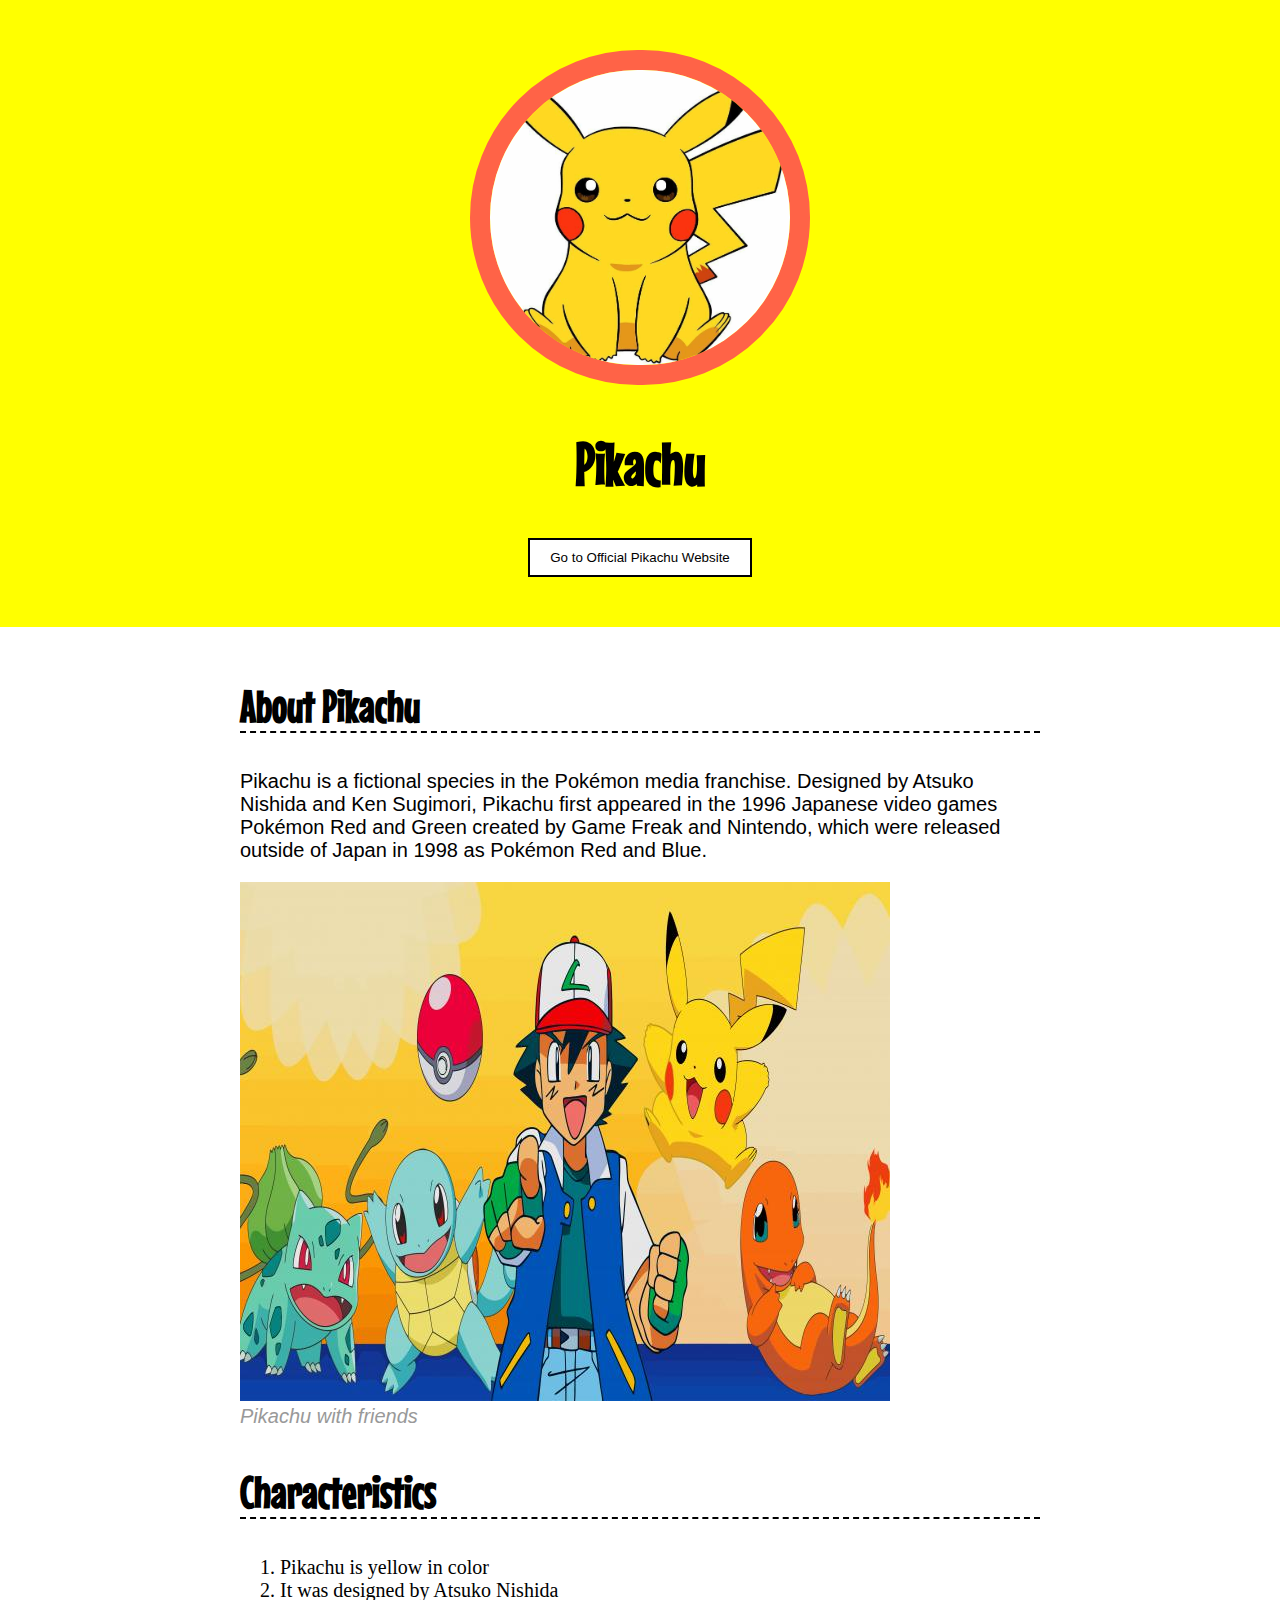
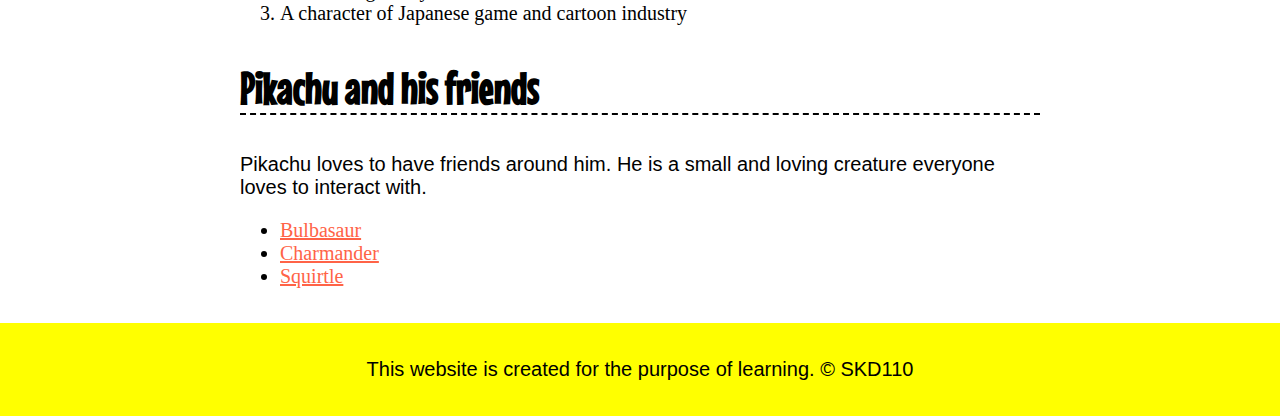
<file: index.html>
<!DOCTYPE html>
<html lang="en">
  <head>
    <meta charset="UTF-8" />
    <meta http-equiv="X-UA-Compatible" content="IE=edge" />
    <meta name="viewport" content="width=device-width, initial-scale=1.0" />
    <title>Pikachu</title>
    <link rel="icon" href="img/pikachu-avatar.jpg" />
    <link rel="preconnect" href="https://fonts.googleapis.com" />
    <link rel="preconnect" href="https://fonts.gstatic.com" crossorigin />
    <link
      href="https://fonts.googleapis.com/css2?family=Mouse+Memoirs&display=swap"
      rel="stylesheet"
    />
    <link rel="stylesheet" href="css/hero.css" />
  </head>
  <body>
    <!-- Header Area-->
    <header>
      <img src="img/pikachu-avatar.jpg" />
      <h1>Pikachu</h1>
      <button>Go to Official Pikachu Website</button>
    </header>

    <main>
      <!-- About Section-->
      <h2>About Pikachu</h2>
      <p>
        Pikachu is a fictional species in the Pokémon media franchise. Designed
        by Atsuko Nishida and Ken Sugimori, Pikachu first appeared in the 1996
        Japanese video games Pokémon Red and Green created by Game Freak and
        Nintendo, which were released outside of Japan in 1998 as Pokémon Red
        and Blue.
      </p>
      <img src="img/pikachu-friends.jpg" />
      <p class="caption">Pikachu with friends</p>

      <!-- Characteristics-->
      <h2>Characteristics</h2>
      <ol>
        <li>Pikachu is yellow in color</li>
        <li>It was designed by Atsuko Nishida</li>
        <li>A character of Japanese game and cartoon industry</li>
      </ol>

      <!-- Friends Section -->
      <h2>Pikachu and his friends</h2>
      <p>
        Pikachu loves to have friends around him. He is a small and loving
        creature everyone loves to interact with.
      </p>
      <ul>
        <li>
          <a href="https://www.pokemon.com/us/pokedex/bulbasaur" target="_blank"
            >Bulbasaur</a
          >
        </li>
        <li>
          <a
            href="https://www.pokemon.com/us/pokedex/charmander"
            target="_blank"
            >Charmander</a
          >
        </li>
        <li>
          <a href="https://www.pokemon.com/us/pokedex/squirtle" target="_blank"
            >Squirtle</a
          >
        </li>
      </ul>
    </main>
    <!-- Footer Section-->
    <footer>
      <p>This website is created for the purpose of learning. &copy; SKD110</p>
    </footer>
  </body>
</html>
</file>
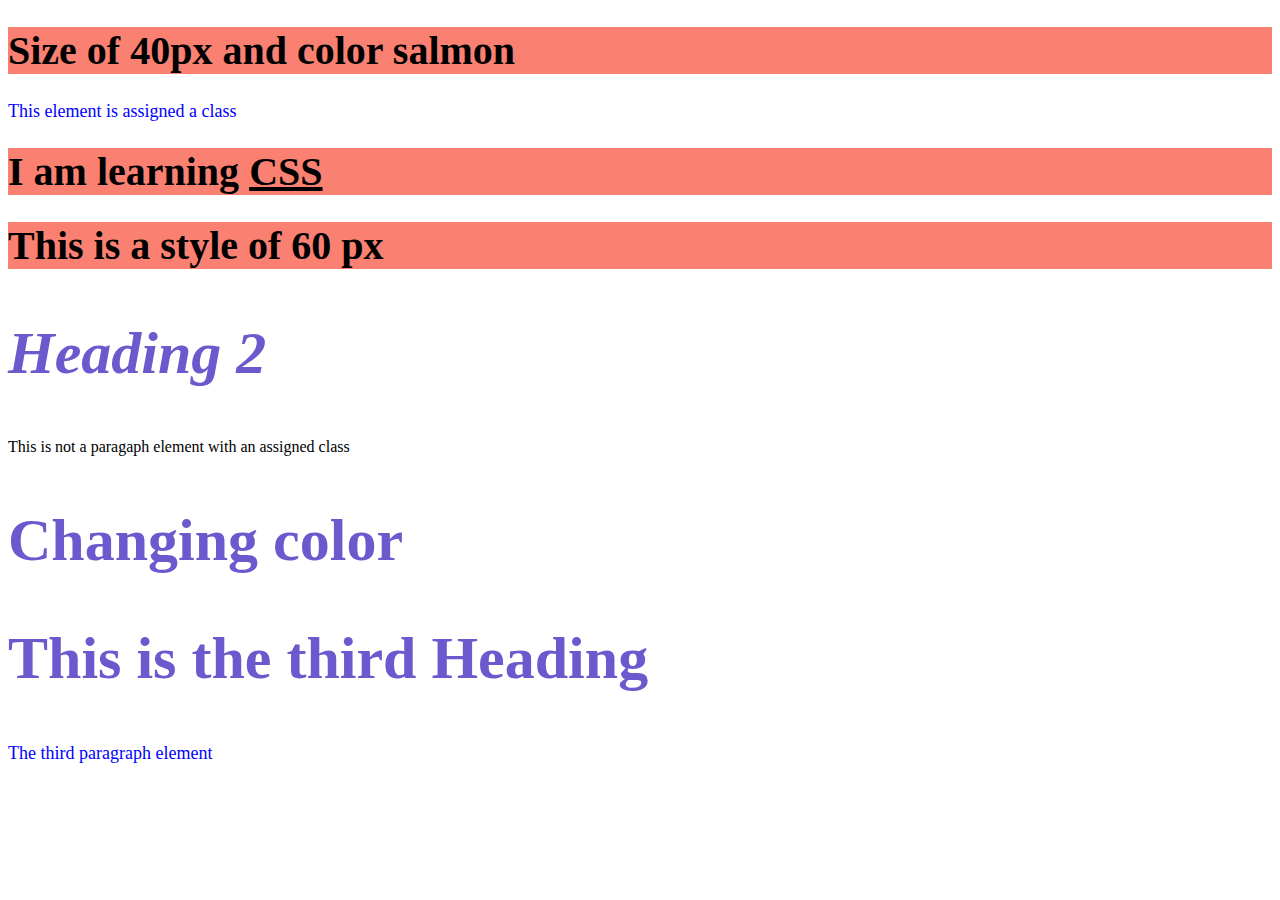
<file: style-html.html>
<!DOCTYPE html>
<html lang="en">
  <head>
    <meta charset="UTF-8" />
    <meta http-equiv="X-UA-Compatible" content="IE=edge" />
    <meta name="viewport" content="width=device-width, initial-scale=1.0" />
    <title>Learning CSS</title>
    <link rel="stylesheet" href="css/learningcss.css" />
  </head>
  <body>
    <h1>Size of 40px and color salmon</h1>
    <p class="box">This element is assigned a class</p>
    <h1>I am learning <u>CSS</u></h1>
    <h1>This is a style of 60 px</h1>
    <h2 class="italic">Heading 2</h2>
    <p>This is not a paragaph element with an assigned class</p>
    <h2>Changing color</h2>
    <h2>This is the third Heading</h2>
    <p class="box">The third paragraph element</p>
  </body>
</html>
</file>
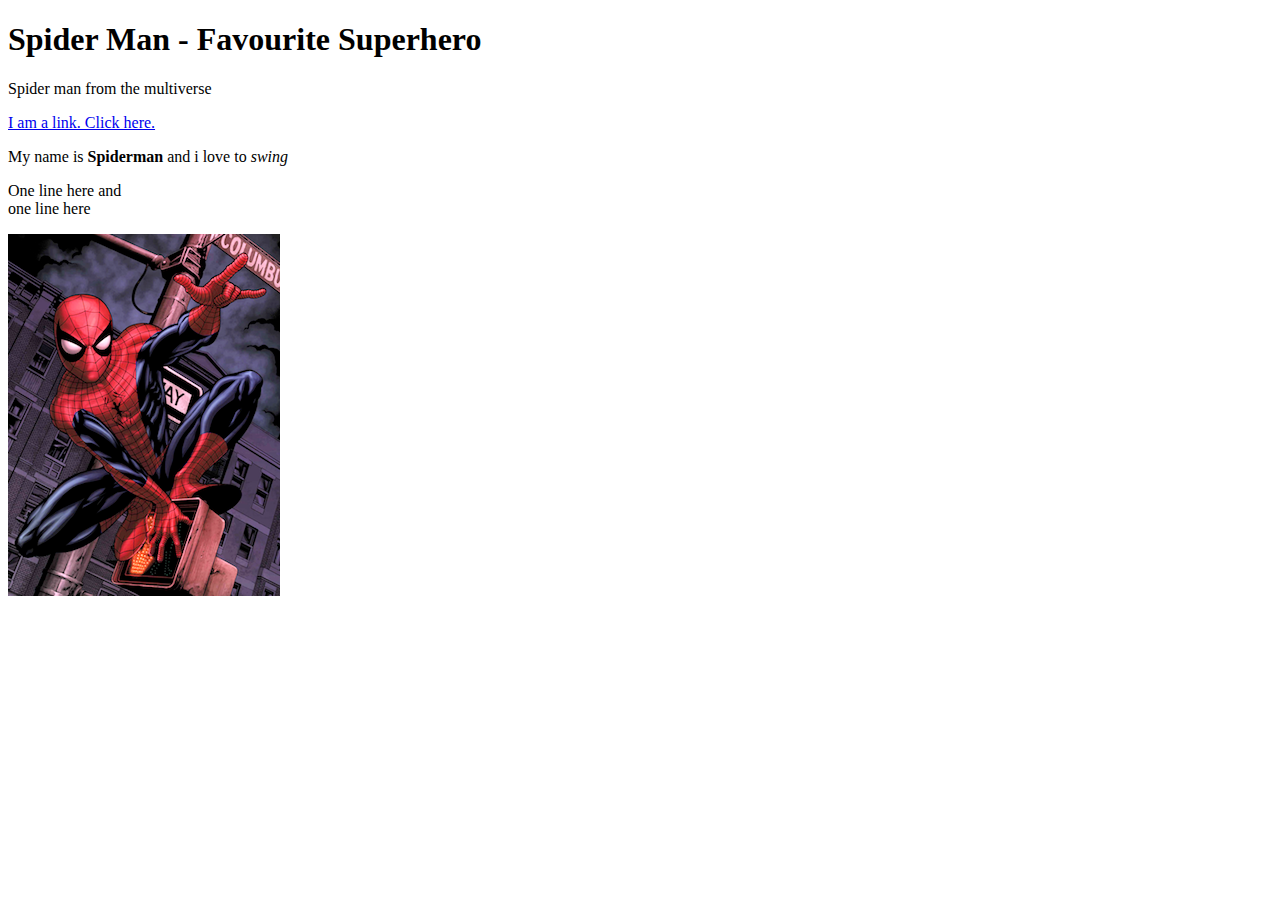
<file: test.html>
<!DOCTYPE html>
<html lang="en">
  <head>
    <meta charset="UTF-8" />
    <meta http-equiv="X-UA-Compatible" content="IE=edge" />
    <meta name="viewport" content="width=device-width, initial-scale=1.0" />
    <title>Favourite Cartoon Hero</title>
  </head>
  <body>
    <h1>Spider Man - Favourite Superhero</h1>
    <p>Spider man from the multiverse</p>
    <a
      href="https://www.google.com"
      target="_blank"
      title="CLick to open google"
      >I am a link. Click here.</a
    >
    <p>My name is <b>Spiderman</b> and i love to <i>swing</i></p>
    <p>One line here and <br />one line here</p>
    <img src="img/spiderman.png" />
  </body>
</html>
</file>
<file: css/hero.css>
body {
  margin: 0px;
}

header h1 {
  font-size: 60px;
  font-weight: 800px;
}

header {
  background-color: yellow;
  text-align: center;
  padding-top: 50px;
  padding-bottom: 50px;
}

header img {
  border-radius: 170px;
  width: 300px;
  border: 20px solid tomato;
}

main {
  max-width: 800px;
  margin: 0 auto;
  padding-top: 15px;
  padding-bottom: 15px;
}

main h2 {
  border-bottom: 2px dashed black;
  font-size: 45px;
}

button {
  border: 2px solid black;
  background-color: white;
  padding: 10px 20px 10px 20px;
}

button:hover {
  background-color: tomato;
}

h1,
h2 {
  font-family: "Mouse Memoirs", sans-serif;
}

p {
  font-family: Arial;
  font-size: 20px;
}

ol,
ul {
  font-size: 20px;
}

a {
  color: tomato;
}

a:hover {
  color: black;
  background-color: yellow;
}

footer {
  background-color: yellow;
  text-align: center;
  padding: 15px;
}

p.caption {
  color: #999999;
  font-style: italic;
  margin-top: 0px;
}
</file>
<file: css/learningcss.css>
h1 {
  font-size: 40px;
  background-color: salmon;
  font-weight: 900;
}

h2 {
  font-size: 60px;
  color: slateblue;
}

.box {
  font-size: 18px;
  color: blue;
}

.italic {
  font-style: oblique;
}
</file>
